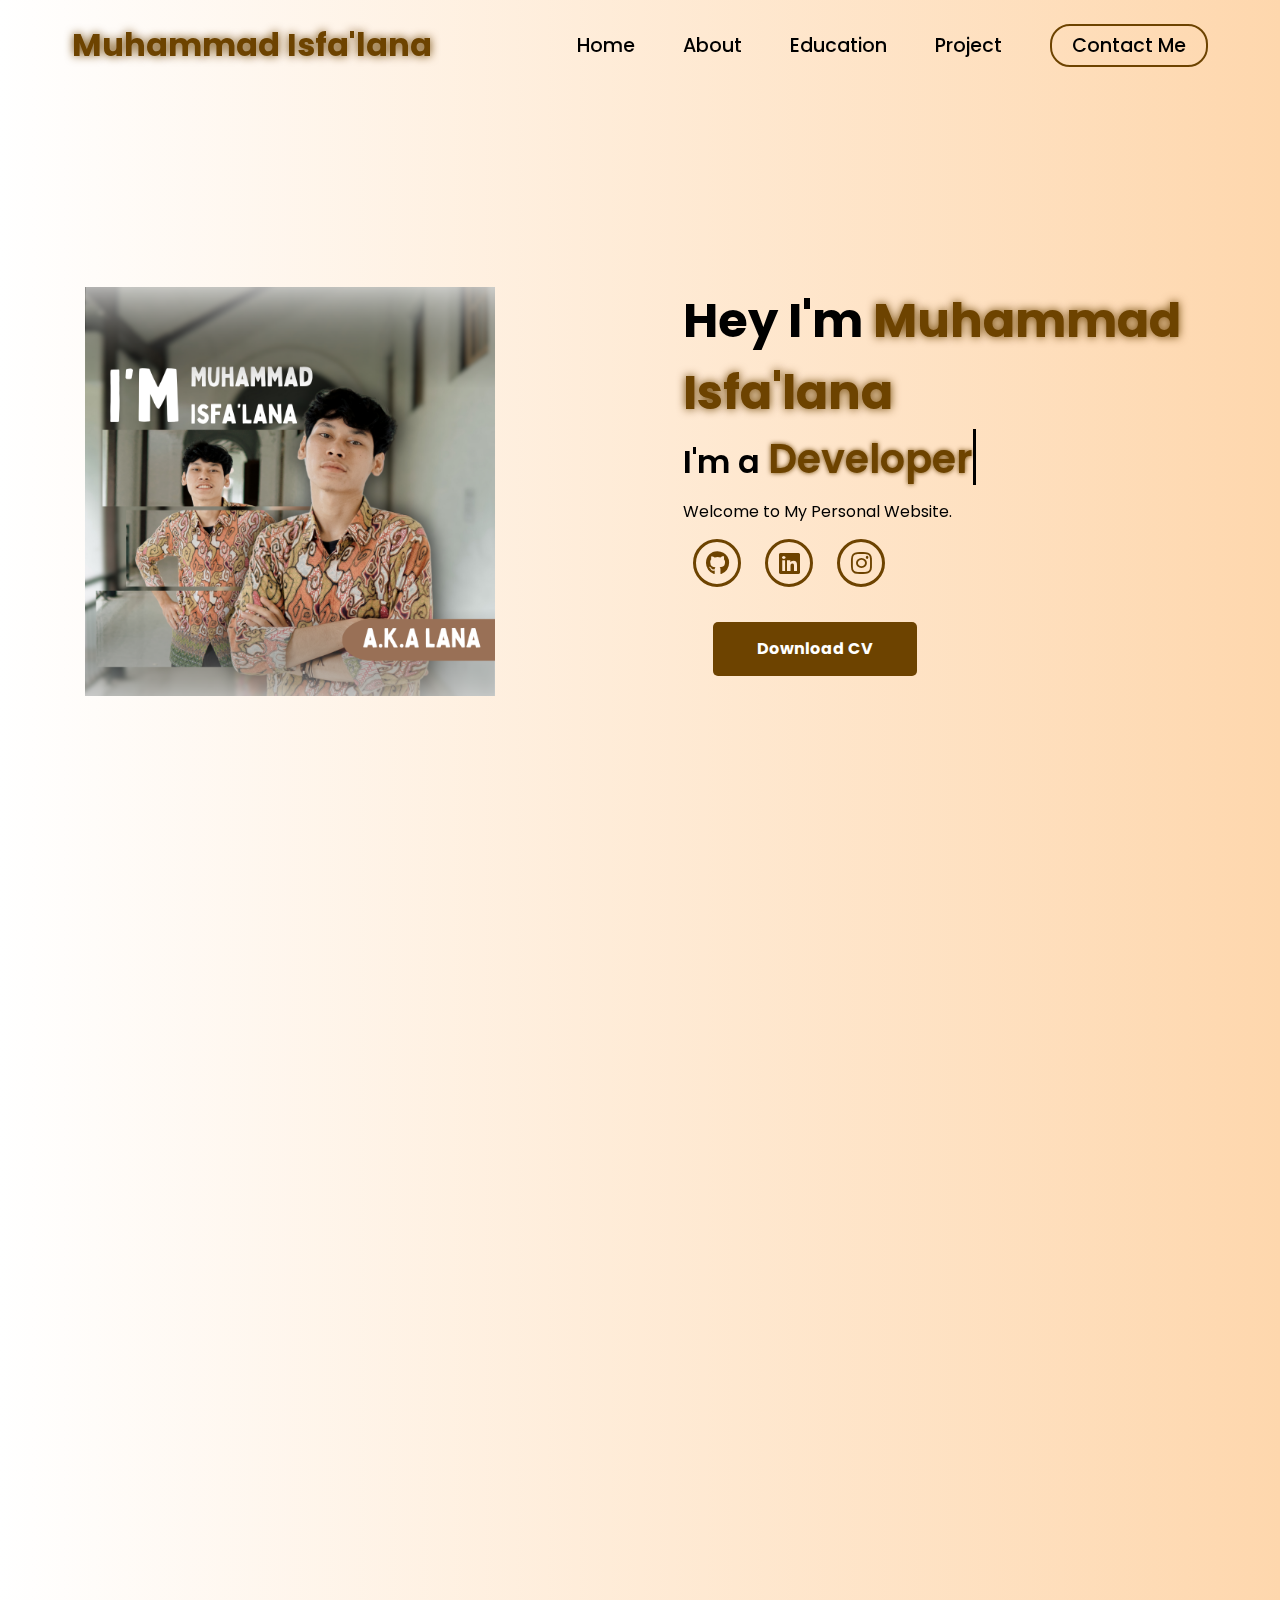
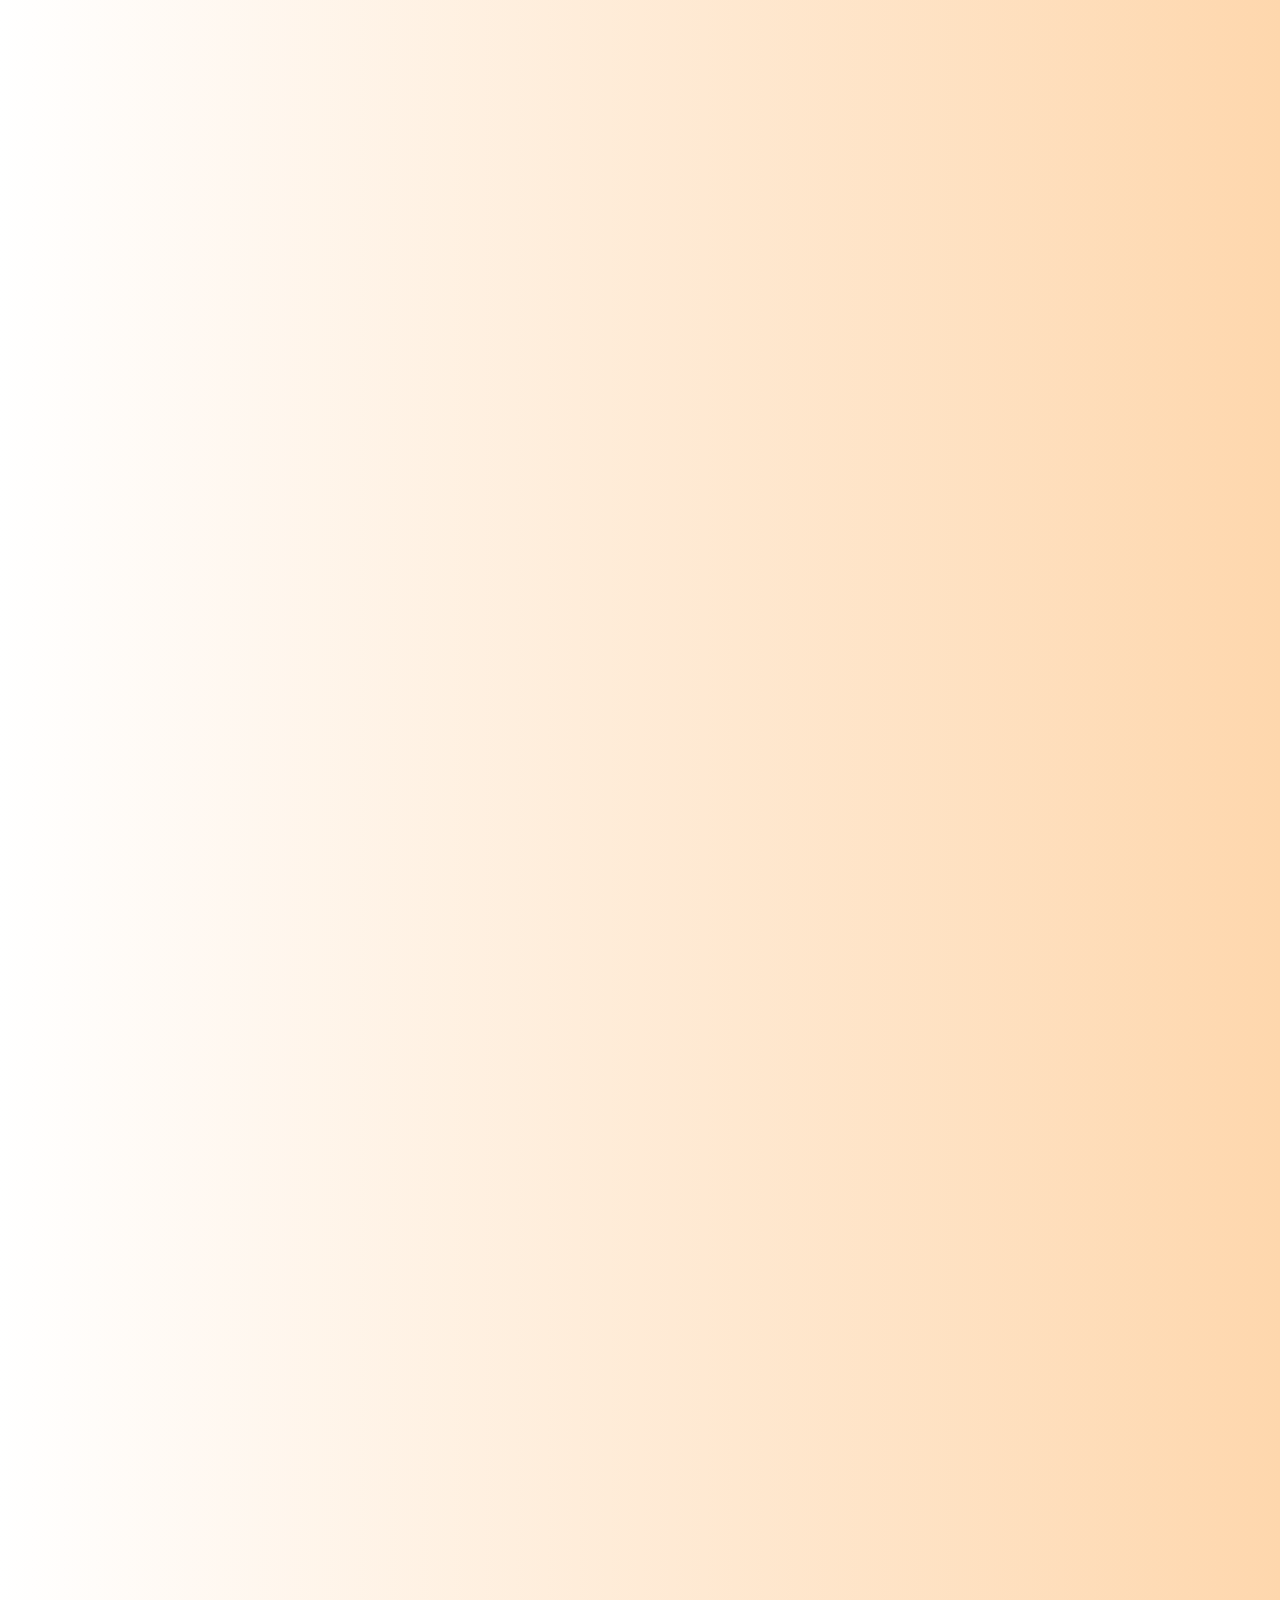
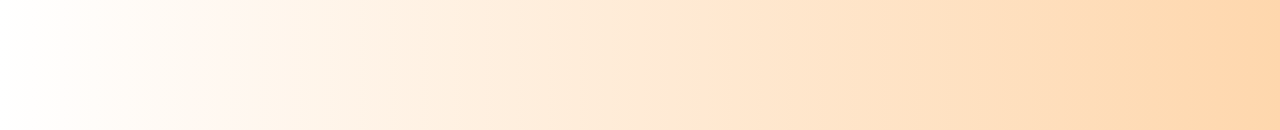
<file: index.html>
<!DOCTYPE html>
<html lang="en">
  <head>
    <meta charset="UTF-8" />
    <meta name="viewport" content="width=device-width, initial-scale=1.0" />
    <link rel="stylesheet" href="https://cdnjs.cloudflare.com/ajax/libs/font-awesome/6.7.1/css/all.min.css" />
    <title>Muhammad Isfa'lana Portfolio</title>
    <link rel="stylesheet" href="styles/home.css" />
    <link rel="stylesheet" href="https://unpkg.com/aos@next/dist/aos.css" />
  </head>
  <body>
    <!-- Navbar Section -->
    <nav>
      <div class="nav-container">
        <div class="logo" data-aos="zoom-in" data-aos-duration="1000">
          <span>Muhammad Isfa'lana</span>
        </div>
        <div class="links">
          <div class="link" data-aos="fade-up" data-aos-duration="1000" data-aos-delay="100"><a href="index.html">Home</a></div>
          <div class="link" data-aos="fade-up" data-aos-duration="1000" data-aos-delay="200"><a href="about.html">About</a></div>
          <div class="link" data-aos="fade-up" data-aos-duration="1000" data-aos-delay="300"><a href="edu.html">Education</a></div>
          <div class="link" data-aos="fade-up" data-aos-duration="1000" data-aos-delay="500"><a href="project.html">Project</a></div>
          <div class="link contact-btn" data-aos="fade-up" data-aos-duration="1000" data-aos-delay="600"><a href="https://wa.me/+62859111488834">Contact Me</a></div>
        </div>
        <i class="fa-solid fa-bars hamburg" onclick="hamburg()"></i>
      </div>
      <div class="dropdown">
        <div class="links">
          <a href="index.html">Home</a>
          <a href="about.html">About</a>
          <a href="edu.html">Education</a>
          <a href="project.html">Project</a>
          <a class="contact-me" href="https://wa.me/+62859111488834">Contact Me</a>
          <i class="fa-solid fa-xmark cancel" onclick="cancel()"></i>
        </div>
      </div>
    </nav>

    <!-- Main Section -->
    <section>
      <div class="main-container">
        <div class="image" data-aos="zoom-in-right" data-aos-duration="2500">
          <img src="Photos/My Profil.png" alt="photo profil" />
        </div>
        <div class="content">
          <h1 data-aos="fade-left" data-aos-duration="1000" data-aos-delay="800">Hey I'm <span>Muhammad Isfa'lana</span></h1>
          <div class="typewriter" data-aos="fade-right" data-aos-duration="1000" data-aos-delay="900">I'm a <span></span></div>
          <p data-aos="flip-up" data-aos-duration="1000" data-aos-delay="1000">Welcome to My Personal Website.</p>
          <div class="social-links" data-aos="flip-down" data-aos-duration="1000" data-aos-delay="1200">
            <a href="https://www.github.com/isfalana"><i class="fa-brands fa-github"></i></a>
            <a href="https://www.linkedin.com/in/muhammadisfalana/"><i class="fa-brands fa-linkedin"></i></a>
            <a href="https://www.instagram.com/iss_salavessy"><i class="fa-brands fa-instagram"></i></a>
          </div>
          <div class="btn" data-aos="zoom-out-left" data-aos-duration="1000" data-aos-delay="1300">
            <a href="https://drive.google.com/file/d/1Cu5s7cMrY10kAc2yNbvKfn8-hf__mfyL/view?usp=sharing"><button>Download CV</button></a>
          </div>
        </div>
      </div>
    </section>

    <!-- About Section -->
    <section>
      <div class="about-container">
        <div class="about-content">
          <h1 data-aos="fade-left" data-aos-duration="1000" data-aos-delay="800">About <span>Me</span></h1>
          <p data-aos="flip-up" data-aos-duration="1000" data-aos-delay="1000">
            I am an active student at the Indonesian University of Education, Information Systems and Technology Education Study Program, focusing on technology development, data analysis, and digital media management. I have experience in
            managing websites, news, and social media, as well as supporting the implementation of public lectures as an operator.
          </p>
          <div class="btn" data-aos="zoom-out-left" data-aos-duration="1000" data-aos-delay="1300">
            <a href="about.html"><button>Know More</button></a>
          </div>
        </div>
        <div class="image" data-aos="zoom-in-right" data-aos-duration="2500">
          <img src="Photos/Foto Profil LinkedIn.png" alt="about me photo" style="border-radius: 50%; width: 50%; justify-content: center" />
        </div>
      </div>
    </section>

    <!-- Education Section -->
    <section>
      <div class="edu-container">
        <div class="image" data-aos="zoom-in-right" data-aos-duration="2500">
          <img src="Photos/MyEducation.png" alt="Education profil" />
        </div>
        <div class="edu-content">
          <h1 data-aos="fade-left" data-aos-duration="1000" data-aos-delay="800">My <span>Education</span></h1>

          <p data-aos="flip-up" data-aos-duration="1000" data-aos-delay="1000">
            I am studying at the Indonesian Education University, Information Systems and Technology Education study program, UPI Campus in Purwakarta, with a Bachelor of Education Degree or S.Pd. With a cumulative GPA of 3.61/4.00.
          </p>

          <div class="btn" data-aos="zoom-out-left" data-aos-duration="1000" data-aos-delay="1300">
            <a href="edu.html"><button>Know More</button></a>
          </div>
        </div>
      </div>
    </section>

    <!-- Project Section -->
    <section>
      <div class="project-container">
        <div class="project-content">
          <h1 data-aos="fade-left" data-aos-duration="1000" data-aos-delay="800">My <span>Project</span></h1>

          <p data-aos="flip-up" data-aos-duration="1000" data-aos-delay="1000">
            There are several projects that I have created, namely the Es Tukul Sales Website, Personal Website, Birthday Greeting Website, Desktop App called MamYukss, and the SiBeni Mobile Education Game.
          </p>

          <div class="btn" data-aos="zoom-out-left" data-aos-duration="1000" data-aos-delay="1300">
            <a href="project.html"><button>See More</button></a>
          </div>
        </div>
        <div class="image" data-aos="zoom-in-right" data-aos-duration="2500">
          <img src="Photos/Project Photo.png" alt="Education profil" />
        </div>
      </div>
    </section>

    <script src="https://unpkg.com/aos@next/dist/aos.js"></script>
    <script>
      AOS.init({ offset: 0 });
    </script>
    <script src="script.js"></script>
  </body>
</html>
</file>
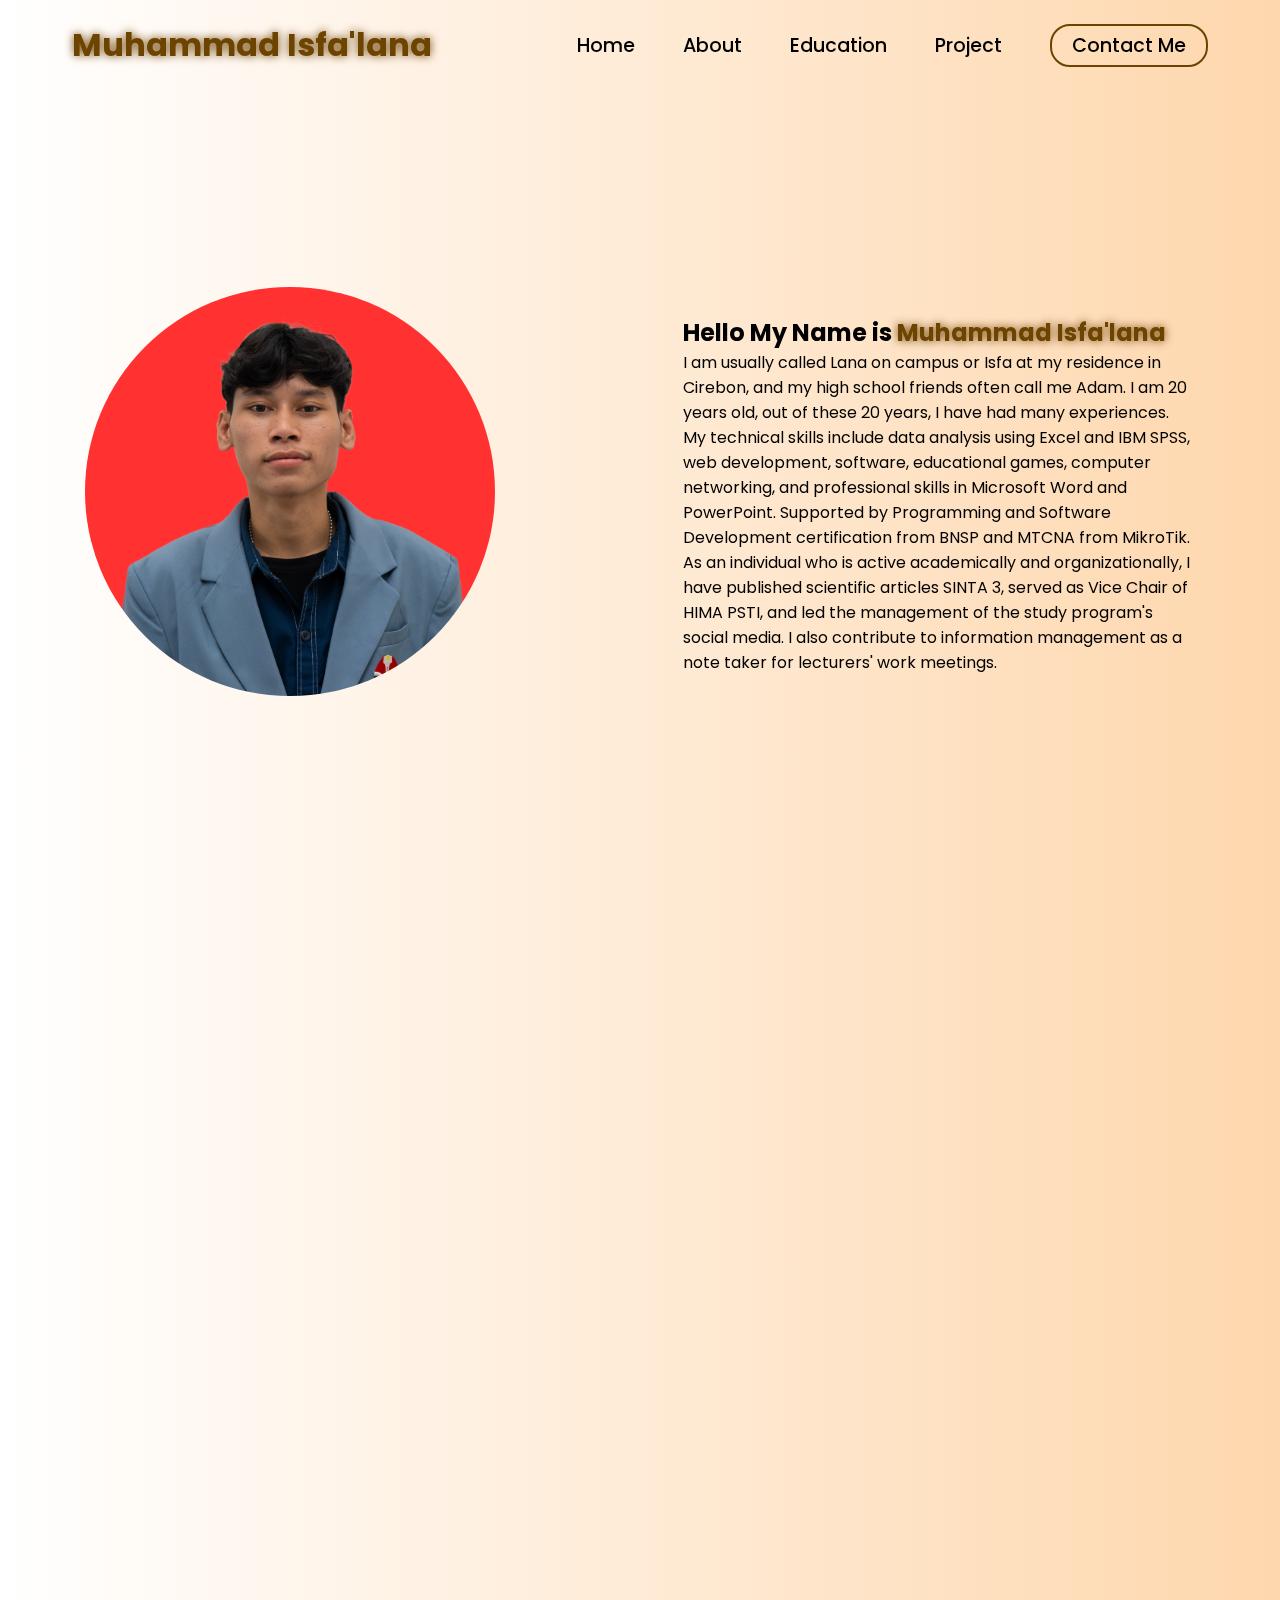
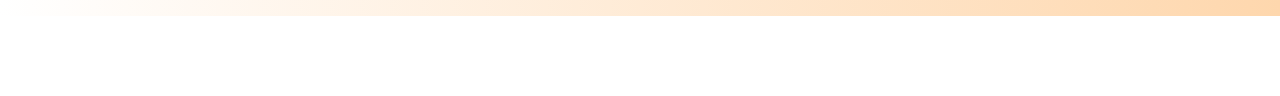
<file: about.html>
<!DOCTYPE html>
<html lang="en">
  <head>
    <meta charset="UTF-8" />
    <meta name="viewport" content="width=device-width, initial-scale=1.0" />
    <link rel="stylesheet" href="https://cdnjs.cloudflare.com/ajax/libs/font-awesome/6.7.1/css/all.min.css" />
    <title>Muhammad Isfa'lana Portfolio</title>
    <link rel="stylesheet" href="styles/about.css" />
    <link rel="stylesheet" href="https://unpkg.com/aos@next/dist/aos.css" />
  </head>
  <body>
    <!-- Navbar Section -->
    <nav>
      <div class="nav-container">
        <div class="logo" data-aos="zoom-in" data-aos-duration="1000">
          <span>Muhammad Isfa'lana</span>
        </div>
        <div class="links">
          <div class="link" data-aos="fade-up" data-aos-duration="1000" data-aos-delay="100"><a href="index.html">Home</a></div>
          <div class="link" data-aos="fade-up" data-aos-duration="1000" data-aos-delay="200"><a href="about.html">About</a></div>
          <div class="link" data-aos="fade-up" data-aos-duration="1000" data-aos-delay="300"><a href="edu.html">Education</a></div>
          <div class="link" data-aos="fade-up" data-aos-duration="1000" data-aos-delay="500"><a href="project.html">Project</a></div>
          <div class="link contact-btn" data-aos="fade-up" data-aos-duration="1000" data-aos-delay="600"><a href="https://wa.me/+62859111488834">Contact Me</a></div>
        </div>
        <i class="fa-solid fa-bars hamburg" onclick="hamburg()"></i>
      </div>
      <div class="dropdown">
        <div class="links">
          <a href="index.html">Home</a>
          <a href="about.html">About</a>
          <a href="edu.html">Education</a>
          <a href="project.html">Project</a>
          <a class="contact-me" href="https://wa.me/+62859111488834">Contact Me</a>
          <i class="fa-solid fa-xmark cancel" onclick="cancel()"></i>
        </div>
      </div>
    </nav>

    <!-- Main Section -->
    <section>
      <div class="main-container">
        <div class="image" data-aos="zoom-in-right" data-aos-duration="2500">
          <img style="border-radius: 50%" src="Photos/Foto Profil LinkedIn.png" alt="photo profil" />
        </div>
        <div class="content">
          <h1 data-aos="fade-left" data-aos-duration="1000" data-aos-delay="800">Hello My Name is <span>Muhammad Isfa'lana</span></h1>
          <p data-aos="fade-down" data-aos-duration="1000" data-aos-delay="1000">
            I am usually called Lana on campus or Isfa at my residence in Cirebon, and my high school friends often call me Adam. I am 20 years old, out of these 20 years, I have had many experiences.
          </p>
          <p data-aos="fade-left" data-aos-duration="1000" data-aos-delay="1200">
            My technical skills include data analysis using Excel and IBM SPSS, web development, software, educational games, computer networking, and professional skills in Microsoft Word and PowerPoint. Supported by Programming and
            Software Development certification from BNSP and MTCNA from MikroTik.
          </p>
          <p data-aos="fade-right" data-aos-delay="1400" data-aos-duration="1000">
            As an individual who is active academically and organizationally, I have published scientific articles SINTA 3, served as Vice Chair of HIMA PSTI, and led the management of the study program's social media. I also contribute to
            information management as a note taker for lecturers' work meetings.
          </p>
        </div>
      </div>
    </section>

    <!-- Skill Container -->
    <section style="height: 100%">
      <div class="skill-container">
        <div class="content">
          <h1 style="font-size: 50px" data-aos="fade-left" data-aos-duration="1000" data-aos-delay="800">My <span>Skill</span></h1>
        </div>
        <div class="skill-content">
          <!-- html card  -->
          <div class="card" data-aos="fade-right" data-aos-duration="2500">
            <div class="tools">
              <div class="circle">
                <span class="red box"></span>
              </div>
              <div class="circle">
                <span class="yellow box"></span>
              </div>
              <div class="circle">
                <span class="green box"></span>
              </div>
            </div>
            <div class="card__content">
              <img class="img-card" src="Photos/html.png" alt="" />
              <h3>html</h3>
              <p></p>
            </div>
          </div>

          <!-- css card  -->
          <div class="card" data-aos="fade-right" data-aos-duration="2500">
            <div class="tools">
              <div class="circle">
                <span class="red box"></span>
              </div>
              <div class="circle">
                <span class="yellow box"></span>
              </div>
              <div class="circle">
                <span class="green box"></span>
              </div>
            </div>
            <div class="card__content">
              <img class="img-card" src="Photos/css.png" alt="" />
              <h3>css</h3>
              <p></p>
            </div>
          </div>

          <!-- js card  -->
          <div class="card" data-aos="fade-down" data-aos-duration="2500">
            <div class="tools">
              <div class="circle">
                <span class="red box"></span>
              </div>
              <div class="circle">
                <span class="yellow box"></span>
              </div>
              <div class="circle">
                <span class="green box"></span>
              </div>
            </div>
            <div class="card__content">
              <img class="img-card" src="Photos/javascript.png" alt="" />
              <h3>Java Script</h3>
              <p></p>
            </div>
          </div>

          <!-- java card -->
          <div class="card" data-aos="fade-left" data-aos-duration="2500">
            <div class="tools">
              <div class="circle">
                <span class="red box"></span>
              </div>
              <div class="circle">
                <span class="yellow box"></span>
              </div>
              <div class="circle">
                <span class="green box"></span>
              </div>
            </div>
            <div class="card__content">
              <img class="img-card" src="Photos/java.png" alt="" />
              <h3>Java</h3>
              <p></p>
            </div>
          </div>

          <!-- php card -->
          <div class="card" data-aos="fade-left" data-aos-duration="2500">
            <div class="tools">
              <div class="circle">
                <span class="red box"></span>
              </div>
              <div class="circle">
                <span class="yellow box"></span>
              </div>
              <div class="circle">
                <span class="green box"></span>
              </div>
            </div>
            <div class="card__content">
              <img class="img-card" src="Photos/php.png" alt="" />
              <h3>php</h3>
              <p></p>
            </div>
          </div>

          <!-- My Sql card -->
          <div class="card" data-aos="fade-up" data-aos-duration="2500">
            <div class="tools">
              <div class="circle">
                <span class="red box"></span>
              </div>
              <div class="circle">
                <span class="yellow box"></span>
              </div>
              <div class="circle">
                <span class="green box"></span>
              </div>
            </div>
            <div class="card__content">
              <img class="img-card" src="Photos/MySql.png" alt="" />
              <h3>My Sql</h3>
              <p></p>
            </div>
          </div>

          <!-- c card -->
          <div class="card" data-aos="fade-up" data-aos-duration="2500">
            <div class="tools">
              <div class="circle">
                <span class="red box"></span>
              </div>
              <div class="circle">
                <span class="yellow box"></span>
              </div>
              <div class="circle">
                <span class="green box"></span>
              </div>
            </div>
            <div class="card__content">
              <img class="img-card" src="Photos/c.png" alt="" />
              <h3>c</h3>
              <p></p>
            </div>
          </div>

          <!-- c# card -->
          <div class="card" data-aos="fade-up" data-aos-duration="2500">
            <div class="tools">
              <div class="circle">
                <span class="red box"></span>
              </div>
              <div class="circle">
                <span class="yellow box"></span>
              </div>
              <div class="circle">
                <span class="green box"></span>
              </div>
            </div>
            <div class="card__content">
              <img class="img-card" src="Photos/csharp.png" alt="" />
              <h3>c#</h3>
              <p></p>
            </div>
          </div>
        </div>
      </div>
    </section>

    <script src="https://unpkg.com/aos@next/dist/aos.js"></script>
    <script>
      AOS.init({ offset: 0 });
    </script>
    <script src="script.js"></script>
  </body>
</html>
</file>
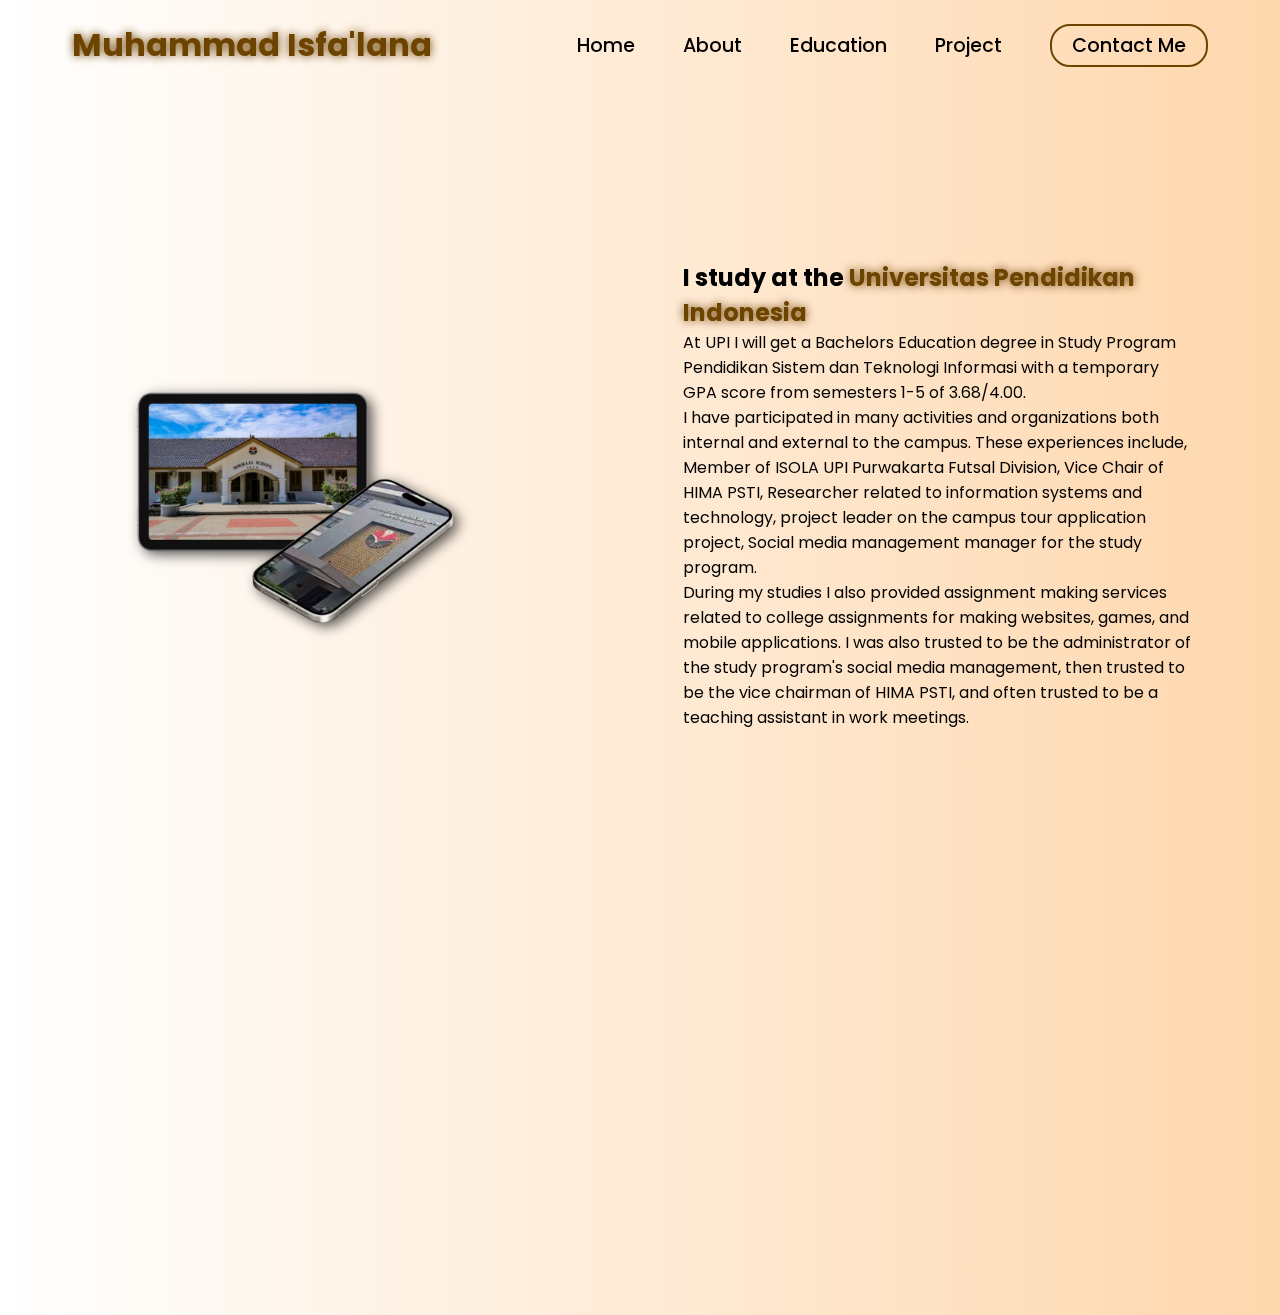
<file: edu.html>
<!DOCTYPE html>
<html lang="en">
  <head>
    <meta charset="UTF-8" />
    <meta name="viewport" content="width=device-width, initial-scale=1.0" />
    <link rel="stylesheet" href="https://cdnjs.cloudflare.com/ajax/libs/font-awesome/6.7.1/css/all.min.css" />
    <title>Muhammad Isfa'lana Portfolio</title>
    <link rel="stylesheet" href="styles/education.css" />
    <link rel="stylesheet" href="https://unpkg.com/aos@next/dist/aos.css" />
  </head>
  <body>
    <!-- Navbar Section -->
    <nav>
      <div class="nav-container">
        <div class="logo" data-aos="zoom-in" data-aos-duration="1000">
          <span>Muhammad Isfa'lana</span>
        </div>
        <div class="links">
          <div class="link" data-aos="fade-up" data-aos-duration="1000" data-aos-delay="100"><a href="index.html">Home</a></div>
          <div class="link" data-aos="fade-up" data-aos-duration="1000" data-aos-delay="200"><a href="about.html">About</a></div>
          <div class="link" data-aos="fade-up" data-aos-duration="1000" data-aos-delay="300"><a href="edu.html">Education</a></div>
          <div class="link" data-aos="fade-up" data-aos-duration="1000" data-aos-delay="500"><a href="project.html">Project</a></div>
          <div class="link contact-btn" data-aos="fade-up" data-aos-duration="1000" data-aos-delay="600"><a href="https://wa.me/+62859111488834">Contact Me</a></div>
        </div>
        <i class="fa-solid fa-bars hamburg" onclick="hamburg()"></i>
      </div>
      <div class="dropdown">
        <div class="links">
          <a href="index.html">Home</a>
          <a href="about.html">About</a>
          <a href="edu.html">Education</a>
          <a href="project.html">Project</a>
          <a class="contact-me" href="https://wa.me/+62859111488834">Contact Me</a>
          <i class="fa-solid fa-xmark cancel" onclick="cancel()"></i>
        </div>
      </div>
    </nav>

    <!-- Main Section -->
    <section>
      <div class="main-container">
        <div class="image" data-aos="zoom-in-right" data-aos-duration="2500">
          <img src="Photos/MyEducation.png" alt="photo profil" />
        </div>
        <div class="content">
          <h1 data-aos="fade-left" data-aos-duration="1000" data-aos-delay="800">I study at the <span>Universitas Pendidikan Indonesia</span></h1>
          <p data-aos="fade-down" data-aos-duration="1000" data-aos-delay="1000">
            At UPI I will get a Bachelors Education degree in Study Program Pendidikan Sistem dan Teknologi Informasi with a temporary GPA score from semesters 1-5 of 3.68/4.00.
          </p>
          <p data-aos="fade-left" data-aos-duration="1000" data-aos-delay="1200">
            I have participated in many activities and organizations both internal and external to the campus. These experiences include, Member of ISOLA UPI Purwakarta Futsal Division, Vice Chair of HIMA PSTI, Researcher related to
            information systems and technology, project leader on the campus tour application project, Social media management manager for the study program.
          </p>
          <p data-aos="fade-right" data-aos-delay="1400" data-aos-duration="1000">
            During my studies I also provided assignment making services related to college assignments for making websites, games, and mobile applications. I was also trusted to be the administrator of the study program's social media
            management, then trusted to be the vice chairman of HIMA PSTI, and often trusted to be a teaching assistant in work meetings.
          </p>
        </div>
      </div>
    </section>

    <!-- Experience Container -->
    <section style="height: 100%">
      <div class="skill-container">
        <div class="content">
          <h1 style="font-size: 50px" data-aos="fade-left" data-aos-duration="1000" data-aos-delay="800">My <span>Experience</span></h1>
        </div>
        <div class="skill-content">
          <!-- wakil ketua hima card  -->
          <div class="card" data-aos="fade-right" data-aos-duration="2500">
            <div class="tools">
              <div class="circle">
                <span class="red box"></span>
              </div>
              <div class="circle">
                <span class="yellow box"></span>
              </div>
              <div class="circle">
                <span class="green box"></span>
              </div>
            </div>
            <div class="card__content">
              <img class="img-card" src="Photos/sertifikat WAKIL KETUA HIMA.jpg" alt="" />
              <h3>Co Leader HIMA PSTI Harsa Gelora Cabinet</h3>
              <p></p>
            </div>
          </div>

          <!-- kunjungan industri card  -->
          <div class="card" data-aos="fade-right" data-aos-duration="2500">
            <div class="tools">
              <div class="circle">
                <span class="red box"></span>
              </div>
              <div class="circle">
                <span class="yellow box"></span>
              </div>
              <div class="circle">
                <span class="green box"></span>
              </div>
            </div>
            <div class="card__content">
              <img class="img-card" src="Photos/sertifikat kunjungan industri Telkom.jpg" alt="" />
              <h3>Kunjungan Industri Telkom Ritel Karawang</h3>
              <p></p>
            </div>
          </div>

          <!-- workshop microsoft educator card  -->
          <div class="card" data-aos="fade-down" data-aos-duration="2500">
            <div class="tools">
              <div class="circle">
                <span class="red box"></span>
              </div>
              <div class="circle">
                <span class="yellow box"></span>
              </div>
              <div class="circle">
                <span class="green box"></span>
              </div>
            </div>
            <div class="card__content">
              <img class="img-card" src="Photos/Muhammad Isfa'lana E-Certificate Microsoft Educator - 32 jp.png" alt="" />
              <h3>Workshop/course Microsoft educator</h3>
              <p></p>
            </div>
          </div>

          <!-- SK Tim Pengurus card -->
          <div class="card" data-aos="fade-left" data-aos-duration="2500">
            <div class="tools">
              <div class="circle">
                <span class="red box"></span>
              </div>
              <div class="circle">
                <span class="yellow box"></span>
              </div>
              <div class="circle">
                <span class="green box"></span>
              </div>
            </div>
            <div class="card__content">
              <img class="img-card" src="Photos/Surat_Keputusan_Tim Media & PR.png" alt="" />
              <h3>Management News and Social Media PSTI</h3>
              <p></p>
            </div>
          </div>
        </div>
      </div>
    </section>

    <script src="https://unpkg.com/aos@next/dist/aos.js"></script>
    <script>
      AOS.init({ offset: 0 });
    </script>
    <script src="script.js"></script>
  </body>
</html>
</file>
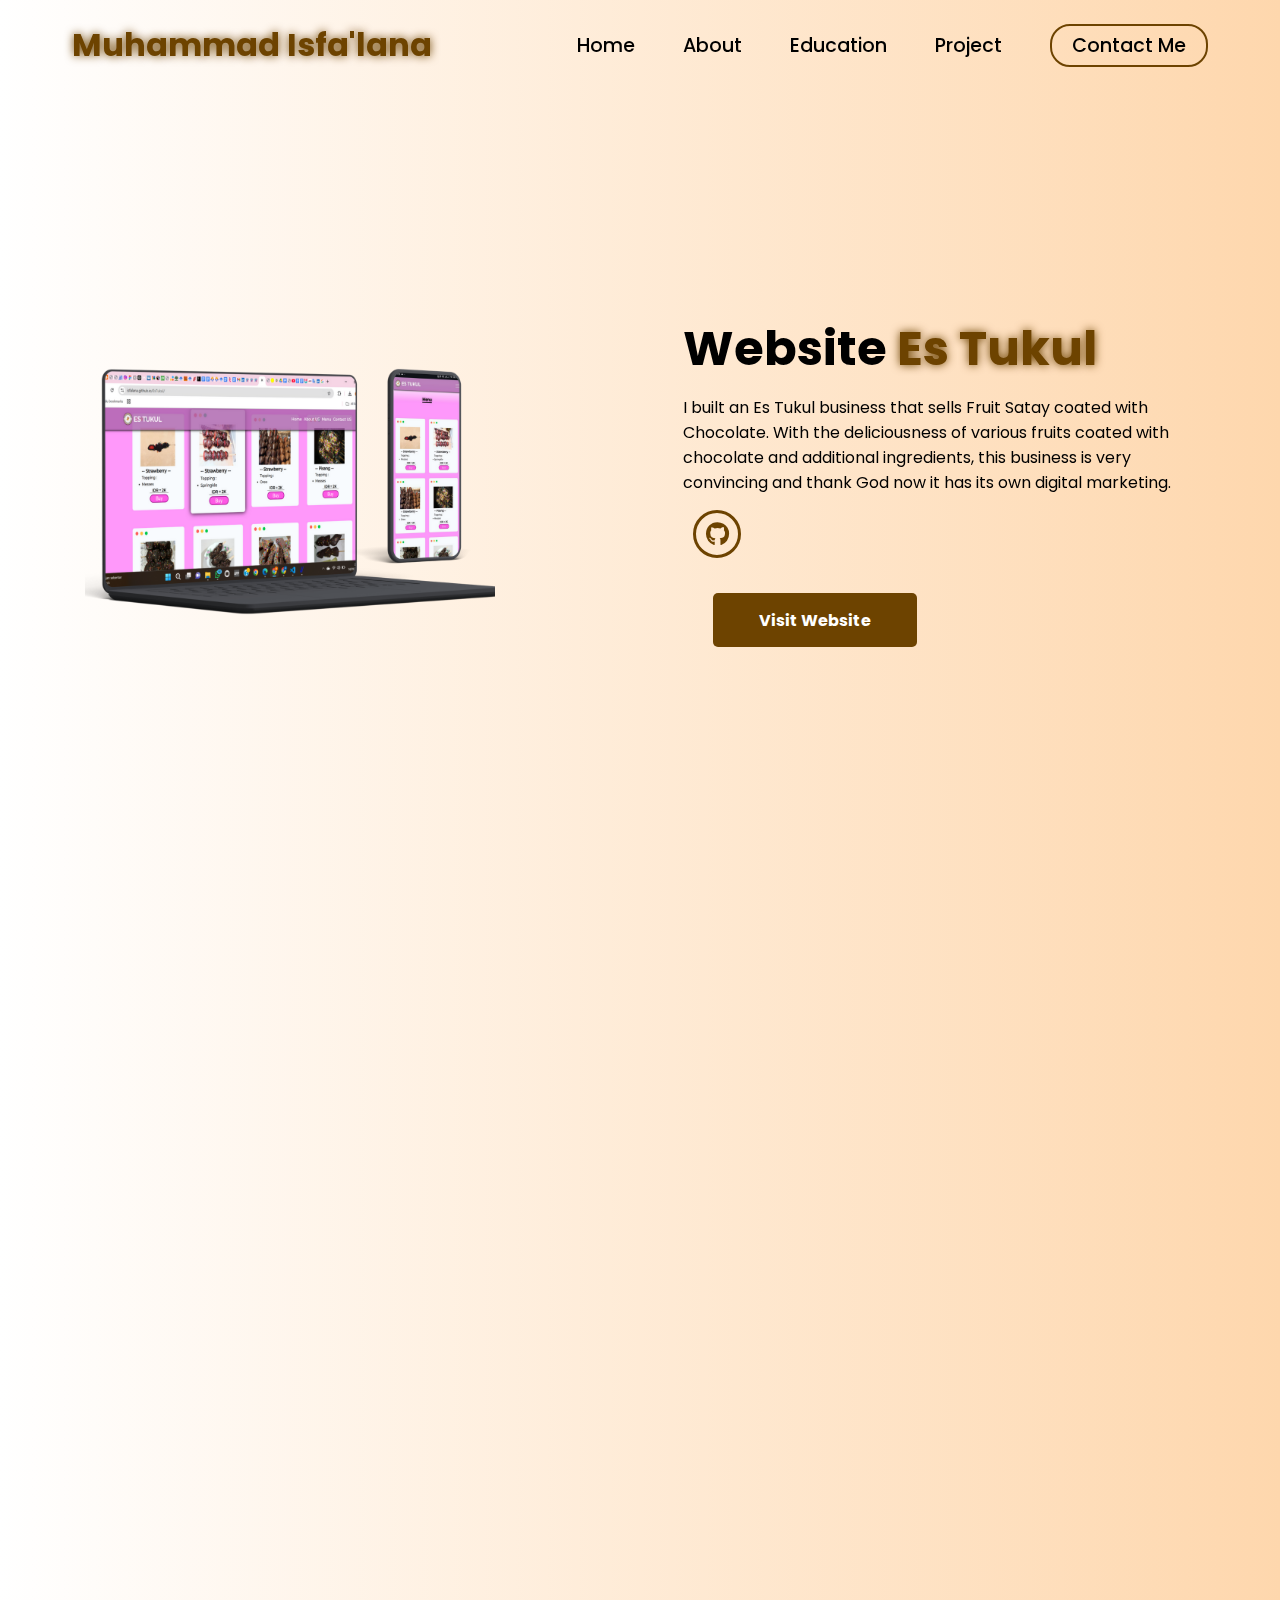
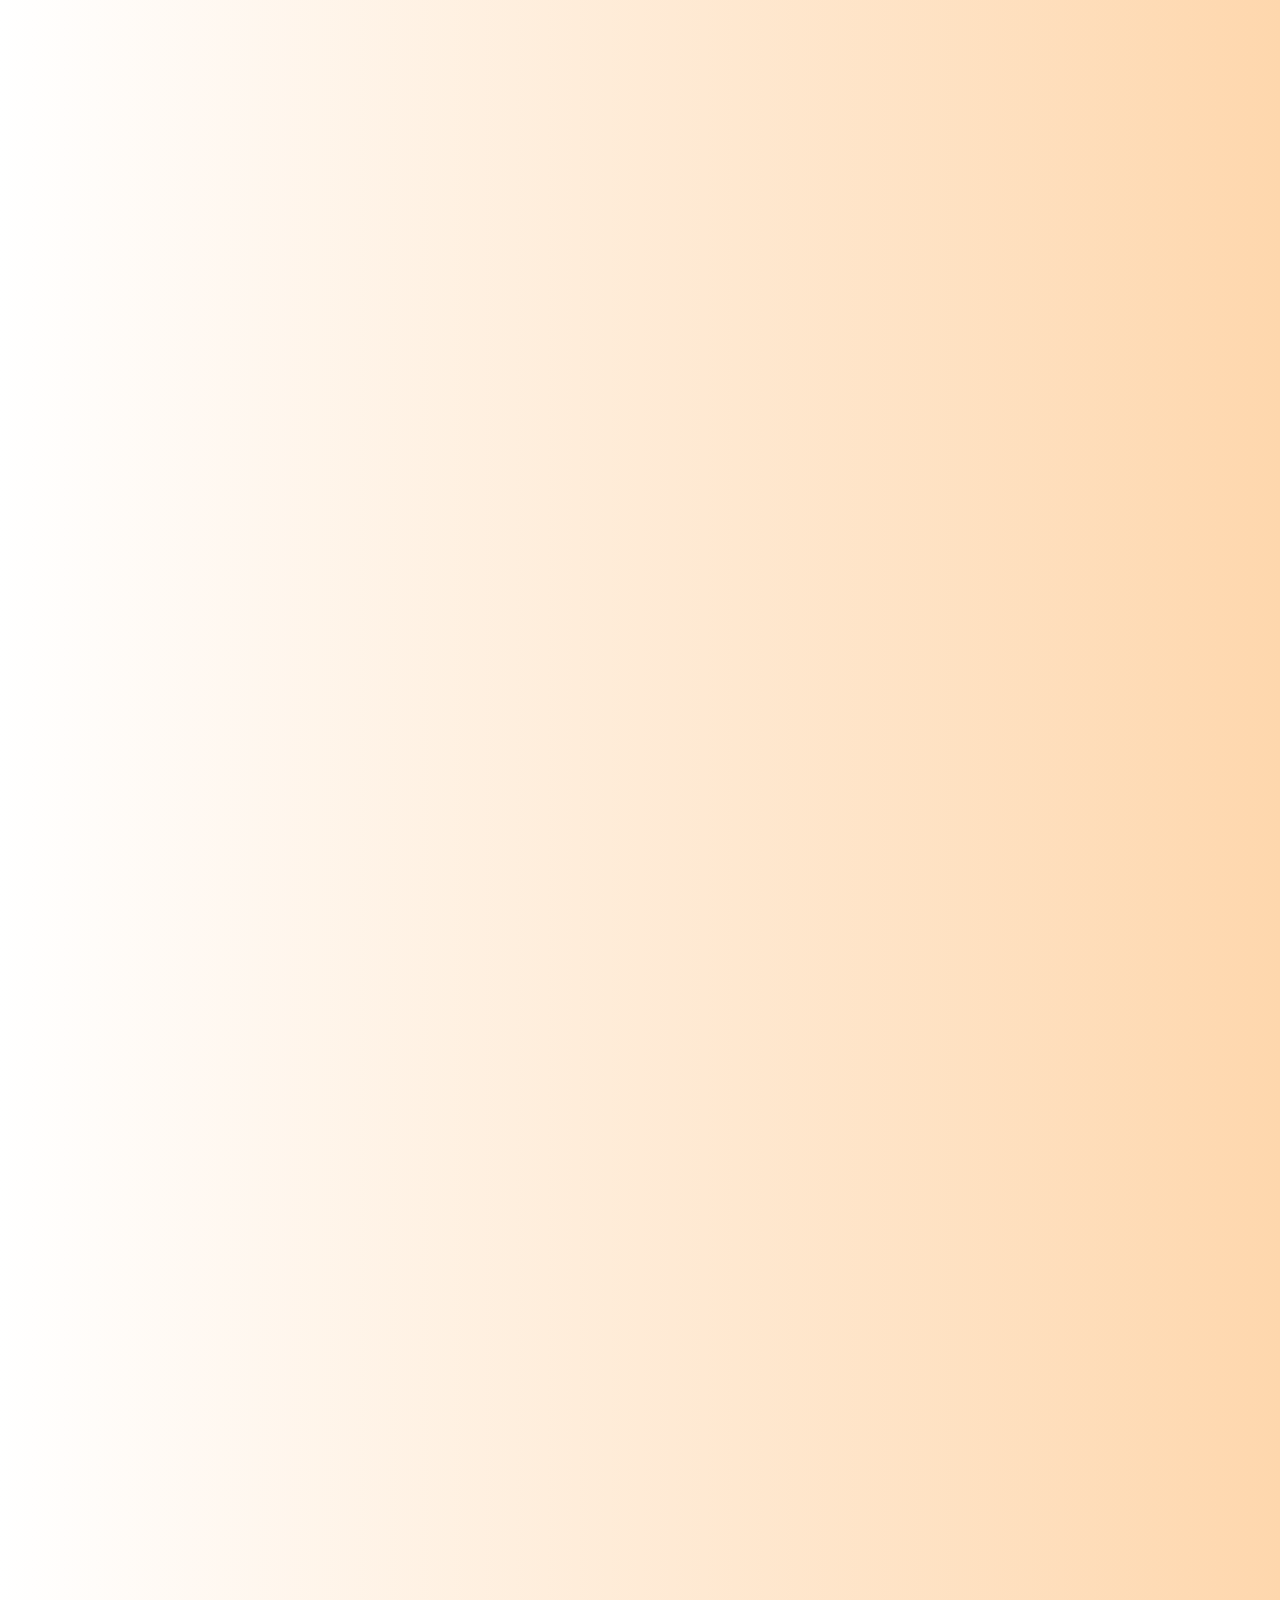
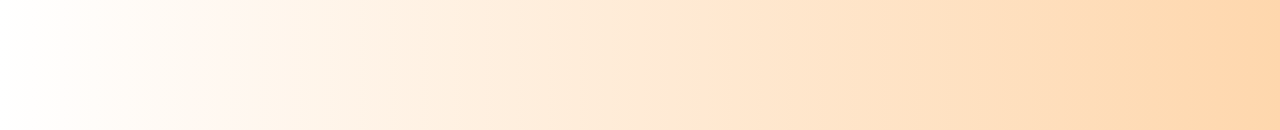
<file: project.html>
<!DOCTYPE html>
<html lang="en">
  <head>
    <meta charset="UTF-8" />
    <meta name="viewport" content="width=device-width, initial-scale=1.0" />
    <link rel="stylesheet" href="https://cdnjs.cloudflare.com/ajax/libs/font-awesome/6.7.1/css/all.min.css" />
    <title>Muhammad Isfa'lana Portfolio</title>
    <link rel="stylesheet" href="styles/project.css" />
    <link rel="stylesheet" href="https://unpkg.com/aos@next/dist/aos.css" />
  </head>
  <body>
    <!-- Navbar Section -->
    <nav>
      <div class="nav-container">
        <div class="logo" data-aos="zoom-in" data-aos-duration="1000">
          <span>Muhammad Isfa'lana</span>
        </div>
        <div class="links">
          <div class="link" data-aos="fade-up" data-aos-duration="1000" data-aos-delay="100"><a href="index.html">Home</a></div>
          <div class="link" data-aos="fade-up" data-aos-duration="1000" data-aos-delay="200"><a href="about.html">About</a></div>
          <div class="link" data-aos="fade-up" data-aos-duration="1000" data-aos-delay="300"><a href="edu.html">Education</a></div>
          <div class="link" data-aos="fade-up" data-aos-duration="1000" data-aos-delay="500"><a href="project.html">Project</a></div>
          <div class="link contact-btn" data-aos="fade-up" data-aos-duration="1000" data-aos-delay="600"><a href="https://wa.me/+62859111488834">Contact Me</a></div>
        </div>
        <i class="fa-solid fa-bars hamburg" onclick="hamburg()"></i>
      </div>
      <div class="dropdown">
        <div class="links">
          <a href="index.html">Home</a>
          <a href="about.html">About</a>
          <a href="edu.html">Education</a>
          <a href="project.html">Project</a>
          <a class="contact-me" href="https://wa.me/+62859111488834">Contact Me</a>
          <i class="fa-solid fa-xmark cancel" onclick="cancel()"></i>
        </div>
      </div>
    </nav>

    <!-- EsTukul Section -->
    <section>
      <div class="main-container">
        <div class="image" data-aos="zoom-in-right" data-aos-duration="2500">
          <img src="Photos/EsTukul.png" alt="Es Tukul MockUp" />
        </div>
        <div class="content">
          <h1 data-aos="fade-left" data-aos-duration="1000" data-aos-delay="800">Website <span>Es Tukul</span></h1>

          <p data-aos="flip-up" data-aos-duration="1000" data-aos-delay="1000">
            I built an Es Tukul business that sells Fruit Satay coated with Chocolate. With the deliciousness of various fruits coated with chocolate and additional ingredients, this business is very convincing and thank God now it has its
            own digital marketing.
          </p>
          <div class="social-links" data-aos="flip-down" data-aos-duration="1000" data-aos-delay="1200">
            <a href="https://www.github.com/isfalana/EsTukul"><i class="fa-brands fa-github"></i></a>
          </div>
          <div class="btn" data-aos="zoom-out-left" data-aos-duration="1000" data-aos-delay="1300">
            <a href="https://isfalana.github.io/EsTukul/"><button>Visit Website</button></a>
          </div>
        </div>
      </div>
    </section>

    <!-- Birtday Greeting Section -->
    <section>
      <div class="main-container">
        <div class="image" data-aos="zoom-in-right" data-aos-duration="2500">
          <img src="Photos/BirthdayGreeting.png" alt="BirthdayGreeting MockUp" />
        </div>
        <div class="content">
          <h1 data-aos="fade-left" data-aos-duration="1000" data-aos-delay="800">Website <span>Birthday Greeting</span></h1>

          <p data-aos="flip-up" data-aos-duration="1000" data-aos-delay="1000">
            website ini dibuat untuk memberikan ucapan ulang tahun yang lebih modern yang dapat diklik dan dibuka di handphone maupun dekstop. website ini dibuat dengan menggunakan html, css dan js.
          </p>
          <div class="social-links" data-aos="flip-down" data-aos-duration="1000" data-aos-delay="1200">
            <a href="https://www.github.com/isfalana/birthdayWeb"><i class="fa-brands fa-github"></i></a>
          </div>
          <div class="btn" data-aos="zoom-out-left" data-aos-duration="1000" data-aos-delay="1300">
            <a href="https://isfalana.github.io/birthdayWeb/"><button>Visit Website</button></a>
          </div>
        </div>
      </div>
    </section>

    <!-- MamYukss Section -->
    <section>
      <div class="main-container">
        <div class="image" data-aos="zoom-in-right" data-aos-duration="2500">
          <img src="Photos/Mamyuks.png" alt="MamYukss MockUp" />
        </div>
        <div class="content">
          <h1 data-aos="fade-left" data-aos-duration="1000" data-aos-delay="800">Aplikasi <span>MamYukss</span></h1>

          <p data-aos="flip-up" data-aos-duration="1000" data-aos-delay="1000">
            mamyukss is an application that accommodates donations and also distributes donations to users. This application is designed to address the level of hunger in Indonesia which is at level 18 and the third highest in Asia.
          </p>
          <div class="social-links" data-aos="flip-down" data-aos-duration="1000" data-aos-delay="1200">
            <a href="https://github.com/isfalana/JavaApplication-MamYukss"><i class="fa-brands fa-github"></i></a>
          </div>
        </div>
      </div>
    </section>

    <!-- SiBeni section -->
    <section>
      <div class="main-container">
        <div class="image" data-aos="zoom-in-right" data-aos-duration="2500">
          <img src="Photos/SiBeni.png" alt="SiBeni MockUp" />
        </div>
        <div class="content">
          <h1 data-aos="fade-left" data-aos-duration="1000" data-aos-delay="800">Mobile Game <span>SIBENI</span></h1>

          <p data-aos="flip-up" data-aos-duration="1000" data-aos-delay="1000">
            SIBENI is an educational game that helps students learn Indonesian art and culture. SIBENI presents a regional clothing dress up game that aims to introduce the clothing to students, as well as features for learning musical
            instruments, regional songs and regional dances that are facilitated with sounds from each musical instrument and regional song and dance videos to provide knowledge of Indonesian culture for students.
          </p>
          <div class="btn" data-aos="zoom-out-left" data-aos-duration="1000" data-aos-delay="1300">
            <a href="https://drive.google.com/drive/folders/1jUFV23mZ-u0s6iq_gw1yyhuYDL2OccMV?usp=drive_link"><button>Download Game</button></a>
          </div>
        </div>
      </div>
    </section>

    <script src="https://unpkg.com/aos@next/dist/aos.js"></script>
    <script>
      AOS.init({ offset: 0 });
    </script>
    <script src="script.js"></script>
  </body>
</html>
</file>
<file: styles/home.css>
@import url("https://fonts.googleapis.com/css2?family=Poppins:wght@100;200;300;400;500;600&display=swap");
* {
  padding: 0;
  margin: 0;
  font-family: "Poppins", sans-serif;
  box-sizing: border-box;
}
html {
  overflow-x: hidden;
}
body {
  width: 100%;
  height: 100%;
  overflow: hidden;
  background: linear-gradient(to right, rgb(255, 255, 255), rgb(254, 215, 173));
}

/* navbar style */
nav {
  width: 100%;
  height: 10vh;
  position: sticky;
}
.nav-container {
  width: 100%;
  height: 100%;
  display: flex;
  justify-content: space-around;
  align-items: center;
}
.logo {
  color: black;
  font-size: 2rem;
  font-weight: bolder;
}
.logo span {
  color: rgb(109, 67, 0);
  text-shadow: 0 0 10px rgb(109, 67, 0);
}
.hamburg,
.cancel {
  cursor: pointer;
  position: absolute;
  right: 15px;
  top: 10px;
  color: black;
  font-size: 2rem;
  display: none;
}
.nav-container .links {
  display: flex;
  gap: 3rem;
  align-items: center;
}
.nav-container .links a {
  position: relative;
  font-size: 1.2rem;
  color: black;
  text-decoration: none;
  font-weight: 500;
  transform: 0.3s linear;
}
.nav-container .links a::before {
  position: absolute;
  content: "";
  bottom: -3px;
  left: 0;
  width: 0%;
  height: 3px;
  background-color: rgb(109, 67, 0);
  transition: 0.2s linear;
}
.nav-container .links a:hover::before {
  width: 100%;
}
.nav-container .contact-btn {
  background-color: transparent;
  padding: 5px 20px;
  border-radius: 20px;
  border: 2px solid rgb(109, 67, 0);
  transition: 0.2s linear;
}
.nav-container .contact-btn a {
  color: black;
  transition: 0.3s linear;
}
.nav-container .contact-btn:hover,
.nav-container .contact-btn:hover a {
  background-color: rgb(109, 67, 0);
  color: white;
}
.nav-container .links a:hover {
  color: rgb(109, 67, 0);
}

.dropdown {
  z-index: 100;
  position: absolute;
  top: 0;
  transform: translateY(-500px);
  width: 100%;
  height: auto;
  backdrop-filter: brightness(40%) blur(3px);
  box-shadow: 0 0 20px black;
  transition: 0.2s linear;
}
.dropdown .links a {
  color: white;
  display: flex;
  text-decoration: none;
  justify-content: center;
  padding: 15px 0;
  align-items: center;
  transition: 0.2s linear;
}
.dropdown .links a:hover {
  background-color: rgb(109, 67, 0);
}

/* section style */
section {
  width: 100%;
  height: 90vh;
  margin-bottom: 0px;
  margin-top: 0px;
}

/* main style */
.main-container,
.about-container,
.edu-container,
.project-container {
  width: 100%;
  height: 100%;
  display: flex;
  justify-content: space-evenly;
  align-items: center;
}
.main-container .image,
.about-container .image,
.edu-container .image,
.project-container .image {
  z-index: -1;
  width: 40%;
}
.main-container .image img,
.about-container .image img,
.edu-container .image img,
.project-container .image img {
  width: 80%;
}

.main-container .content,
.about-container .about-content,
.edu-container .edu-content,
.project-container .project-content {
  color: black;
  width: 40%;
  min-height: 100px;
}
.content h1,
.about-content h1,
.edu-content h1,
.project-content h1 {
  font-size: clamp(1rem, 2rem + 5vw, 3rem);
}
.content h1 span,
.about-content h1 span,
.edu-content h1 span,
.project-content h1 span {
  color: rgb(109, 67, 0);
  text-shadow: 0 0 10px rgb(109, 67, 0);
}
.content .typewriter {
  font-weight: 600;
  font-size: clamp(1rem, 1rem + 5vw, 2rem);
}
.content .typewriter span {
  color: rgb(109, 67, 0);
  font-size: 2.5rem;
  text-shadow: 0 0 5px rgb(109, 67, 0);
  position: relative;
  transition: 0.3s linear;
}
.typewriter span::before {
  content: "Developer";
  animation: words 15s infinite;
}
.typewriter span::after {
  content: "";
  position: absolute;
  width: calc(100% + 8px);
  height: 100%;
  border-left: 3px solid black;
  animation: cursor 0.6s linear infinite;
}

/* about style */
@keyframes cursor {
  to {
    border-left: 3px solid #b74b4b;
  }
}
@keyframes words {
  0%,
  33% {
    content: "Developer";
  }
  34%,
  66% {
    content: "Designer";
  }
  67%,
  100% {
    content: "Researcher";
  }
}
.content p,
.about-content p,
.edu-content p,
.project-content p {
  font-size: clamp(0.4rem, 0.2rem + 9vw, 1rem);
  margin: 10px 0;
}
.social-links i {
  display: inline-flex;
  justify-content: center;
  align-items: center;
  width: 3rem;
  height: 3rem;
  background-color: transparent;
  border: 0.2rem solid rgb(109, 67, 0);
  border-radius: 50%;
  color: rgb(109, 67, 0);
  margin: 5px 10px;
  font-size: 1.5rem;
  transition: 0.2s linear;
}
.social-links i:hover {
  scale: 1.3;
  color: white;
  background-color: rgb(109, 67, 0);
  filter: drop-shadow(0 0 10px rgb(109, 67, 0));
}
.content button,
.about-content button,
.edu-content button,
.project-content button {
  width: 40%;
  height: 6vh;
  margin: 30px;
  background-color: rgb(109, 67, 0);
  color: white;
  border: none;
  outline: none;
  font-size: 100%;
  font-weight: 700;
  border-radius: 5px;
  transition: 0.2s linear;
}
.content button:hover,
.about-content button:hover,
.edu-content button:hover,
.project-content button:hover {
  scale: 1.1;
  color: rgb(109, 67, 0);
  border: 2px solid rgb(109, 67, 0);
  background-color: transparent;
  font-weight: 700;
  box-shadow: 0 0 40px rgb(109, 67, 0);
}
@media (max-width: 884px) {
  body {
    overflow-y: visible;
  }
  nav .logo {
    position: absolute;
    top: 16px;
    left: 15px;
    font-size: 1.5rem;
  }
  .main-container,
  .about-container,
  .edu-container,
  .project-container {
    display: flex;
    flex-direction: column;
  }
  .nav-container .links {
    display: none;
  }
  .hamburg,
  .cancel {
    display: block;
  }
  .main-container .content,
  .about-container .about-content,
  .edu-container .edu-content,
  .project-container .project-content {
    width: 80%;
  }
  .social-links i {
    width: 2.5rem;
    height: 2.5rem;
    font-size: 1.5rem;
  }
  .cancel {
    color: white;
  }
  .main-container .image,
  .about-container .image,
  .edu-container .image,
  .project-container .image {
    width: 80%;
    margin-bottom: 0px;
  }
}
</file>
<file: styles/about.css>
@import url("https://fonts.googleapis.com/css2?family=Poppins:wght@100;200;300;400;500;600&display=swap");
* {
  padding: 0;
  margin: 0;
  font-family: "Poppins", sans-serif;
  box-sizing: border-box;
}
html {
  overflow-x: hidden;
}
body {
  width: 100%;
  height: 100%;
  overflow: hidden;
  background: linear-gradient(to right, rgb(255, 255, 255), rgb(254, 215, 173));
}

/* navbar style */
nav {
  width: 100%;
  height: 10vh;
  position: sticky;
}
.nav-container {
  width: 100%;
  height: 100%;
  display: flex;
  justify-content: space-around;
  align-items: center;
}
.logo {
  color: black;
  font-size: 2rem;
  font-weight: bolder;
}
.logo span {
  color: rgb(109, 67, 0);
  text-shadow: 0 0 10px rgb(109, 67, 0);
}
.hamburg,
.cancel {
  cursor: pointer;
  position: absolute;
  right: 15px;
  top: 10px;
  color: black;
  font-size: 2rem;
  display: none;
}
.nav-container .links {
  display: flex;
  gap: 3rem;
  align-items: center;
}
.nav-container .links a {
  position: relative;
  font-size: 1.2rem;
  color: black;
  text-decoration: none;
  font-weight: 500;
  transform: 0.3s linear;
}
.nav-container .links a::before {
  position: absolute;
  content: "";
  bottom: -3px;
  left: 0;
  width: 0%;
  height: 3px;
  background-color: rgb(109, 67, 0);
  transition: 0.2s linear;
}
.nav-container .links a:hover::before {
  width: 100%;
}
.nav-container .contact-btn {
  background-color: transparent;
  padding: 5px 20px;
  border-radius: 20px;
  border: 2px solid rgb(109, 67, 0);
  transition: 0.2s linear;
}
.nav-container .contact-btn a {
  color: black;
  transition: 0.3s linear;
}
.nav-container .contact-btn:hover,
.nav-container .contact-btn:hover a {
  background-color: rgb(109, 67, 0);
  color: white;
}
.nav-container .links a:hover {
  color: rgb(109, 67, 0);
}

.dropdown {
  z-index: 100;
  position: absolute;
  top: 0;
  transform: translateY(-500px);
  width: 100%;
  height: auto;
  backdrop-filter: brightness(40%) blur(3px);
  box-shadow: 0 0 20px black;
  transition: 0.2s linear;
}
.dropdown .links a {
  color: white;
  display: flex;
  text-decoration: none;
  justify-content: center;
  padding: 15px 0;
  align-items: center;
  transition: 0.2s linear;
}
.dropdown .links a:hover {
  background-color: rgb(109, 67, 0);
}

/* section style */
section {
  width: 100%;
  height: 90vh;
  margin-bottom: 0px;
  margin-top: 0px;
}

/* main style */
.main-container {
  width: 100%;
  height: 100%;
  display: flex;
  justify-content: space-evenly;
  align-items: center;
}
.main-container .image {
  z-index: -1;
  width: 40%;
}
.main-container .image img {
  width: 80%;
}

.main-container .content {
  color: black;
  width: 40%;
  min-height: 100px;
}
.content h1 {
  font-size: clamp(1rem, 2rem + 2vw, 1.5rem);
}
.content h1 span {
  color: rgb(109, 67, 0);
  text-shadow: 0 0 10px rgb(109, 67, 0);
}

/* skill style */
.skill-container {
  width: 100%;
  height: 100%;
  display: flex;
  flex-direction: column;
  justify-content: space-evenly;
  align-items: center;
}

.skill-container .content {
  color: black;
  min-height: 100px;
}

.skill-content {
  width: 100%;
  height: 100%;
  display: flex;
  flex-wrap: wrap;
  justify-content: center;
  /* align-items: center; */
}

.content h1 {
  font-size: clamp(1rem, 2rem + 2vw, 1.5rem);
}
.content h1 span {
  color: rgb(109, 67, 0);
  text-shadow: 0 0 10px rgb(109, 67, 0);
}

.card {
  width: 200px;
  height: auto;
  background-color: #f8fbfe;
  border-radius: 8px;
  transition: all ease 0.4s;
  margin: 20px;
}

.card:hover {
  box-shadow: 0px 0px 15px rgba(0, 0, 0, 1);
  scale: 1.05;
}

.tools {
  display: flex;
  align-items: center;
  padding: 9px;
}

.circle {
  padding: 0 4px;
}

.box {
  display: inline-block;
  align-items: center;
  width: 10px;
  height: 10px;
  padding: 1px;
  border-radius: 50%;
}

.red {
  background-color: #ff605c;
}

.yellow {
  background-color: #ffbd44;
}

.green {
  background-color: #00ca4e;
}

.card__content {
  display: flex;
  flex-direction: column;
  row-gap: 5px;
  padding: 10px;
  margin-bottom: 20px;
  font-size: 14px;
}

.img-card {
  width: 150px;
  margin: auto;
}

.card__content h3 {
  margin: auto;
}

@media (max-width: 884px) {
  body {
    overflow-y: visible;
  }
  nav .logo {
    position: absolute;
    top: 16px;
    left: 15px;
    font-size: 1.5rem;
  }
  .main-container,
  .skill-container {
    display: flex;
    flex-direction: column;
  }

  .skill-content {
    display: flex;
    /* flex-direction: column; */
  }
  .nav-container .links {
    display: none;
  }
  .hamburg,
  .cancel {
    display: block;
  }
  .main-container .content,
  .skill-container .content {
    width: 80%;
  }
  .social-links i {
    width: 2.5rem;
    height: 2.5rem;
    font-size: 1.5rem;
  }
  .cancel {
    color: white;
  }
  .main-container .image,
  .skill-container .image {
    width: 80%;
    margin-bottom: 0px;
  }

  .card {
    width: 100px;
  }

  .img-card {
    width: 75px;
  }
}
</file>
<file: styles/education.css>
@import url("https://fonts.googleapis.com/css2?family=Poppins:wght@100;200;300;400;500;600&display=swap");
* {
  padding: 0;
  margin: 0;
  font-family: "Poppins", sans-serif;
  box-sizing: border-box;
}
html {
  overflow-x: hidden;
}
body {
  width: 100%;
  height: 100%;
  overflow: hidden;
  background: linear-gradient(to right, rgb(255, 255, 255), rgb(254, 215, 173));
}

/* navbar style */
nav {
  width: 100%;
  height: 10vh;
  position: sticky;
}
.nav-container {
  width: 100%;
  height: 100%;
  display: flex;
  justify-content: space-around;
  align-items: center;
}
.logo {
  color: black;
  font-size: 2rem;
  font-weight: bolder;
}
.logo span {
  color: rgb(109, 67, 0);
  text-shadow: 0 0 10px rgb(109, 67, 0);
}
.hamburg,
.cancel {
  cursor: pointer;
  position: absolute;
  right: 15px;
  top: 10px;
  color: black;
  font-size: 2rem;
  display: none;
}
.nav-container .links {
  display: flex;
  gap: 3rem;
  align-items: center;
}
.nav-container .links a {
  position: relative;
  font-size: 1.2rem;
  color: black;
  text-decoration: none;
  font-weight: 500;
  transform: 0.3s linear;
}
.nav-container .links a::before {
  position: absolute;
  content: "";
  bottom: -3px;
  left: 0;
  width: 0%;
  height: 3px;
  background-color: rgb(109, 67, 0);
  transition: 0.2s linear;
}
.nav-container .links a:hover::before {
  width: 100%;
}
.nav-container .contact-btn {
  background-color: transparent;
  padding: 5px 20px;
  border-radius: 20px;
  border: 2px solid rgb(109, 67, 0);
  transition: 0.2s linear;
}
.nav-container .contact-btn a {
  color: black;
  transition: 0.3s linear;
}
.nav-container .contact-btn:hover,
.nav-container .contact-btn:hover a {
  background-color: rgb(109, 67, 0);
  color: white;
}
.nav-container .links a:hover {
  color: rgb(109, 67, 0);
}

.dropdown {
  z-index: 100;
  position: absolute;
  top: 0;
  transform: translateY(-500px);
  width: 100%;
  height: auto;
  backdrop-filter: brightness(40%) blur(3px);
  box-shadow: 0 0 20px black;
  transition: 0.2s linear;
}
.dropdown .links a {
  color: white;
  display: flex;
  text-decoration: none;
  justify-content: center;
  padding: 15px 0;
  align-items: center;
  transition: 0.2s linear;
}
.dropdown .links a:hover {
  background-color: rgb(109, 67, 0);
}

/* section style */
section {
  width: 100%;
  height: 90vh;
  margin-bottom: 0px;
  margin-top: 0px;
}

/* main style */
.main-container {
  width: 100%;
  height: 100%;
  display: flex;
  justify-content: space-evenly;
  align-items: center;
}
.main-container .image {
  z-index: -1;
  width: 40%;
}
.main-container .image img {
  width: 80%;
}

.main-container .content {
  color: black;
  width: 40%;
  min-height: 100px;
}
.content h1 {
  font-size: clamp(1rem, 2rem + 2vw, 1.5rem);
}
.content h1 span {
  color: rgb(109, 67, 0);
  text-shadow: 0 0 10px rgb(109, 67, 0);
}

/* skill style */
.skill-container {
  width: 100%;
  height: 100%;
  display: flex;
  flex-direction: column;
  justify-content: space-evenly;
  align-items: center;
}

.skill-container .content {
  color: black;
  min-height: 100px;
}

.skill-content {
  width: 100%;
  height: 100%;
  display: flex;
  flex-wrap: wrap;
  justify-content: center;
  /* align-items: center; */
}

.content h1 {
  font-size: clamp(1rem, 2rem + 2vw, 1.5rem);
}
.content h1 span {
  color: rgb(109, 67, 0);
  text-shadow: 0 0 10px rgb(109, 67, 0);
}

.card {
  width: 200px;
  height: auto;
  background-color: #f8fbfe;
  border-radius: 8px;
  transition: all ease 0.4s;
  margin: 20px;
}

.card:hover {
  box-shadow: 0px 0px 15px rgba(0, 0, 0, 1);
  scale: 1.05;
}

.tools {
  display: flex;
  align-items: center;
  padding: 9px;
}

.circle {
  padding: 0 4px;
}

.box {
  display: inline-block;
  align-items: center;
  width: 10px;
  height: 10px;
  padding: 1px;
  border-radius: 50%;
}

.red {
  background-color: #ff605c;
}

.yellow {
  background-color: #ffbd44;
}

.green {
  background-color: #00ca4e;
}

.card__content {
  display: flex;
  flex-direction: column;
  row-gap: 5px;
  padding: 10px;
  margin-bottom: 20px;
  font-size: 14px;
}

.img-card {
  width: 150px;
  margin: auto;
}

.card__content h3 {
  margin: auto;
}

@media (max-width: 884px) {
  body {
    overflow-y: visible;
  }
  nav .logo {
    position: absolute;
    top: 16px;
    left: 15px;
    font-size: 1.5rem;
  }
  .main-container,
  .skill-container {
    display: flex;
    flex-direction: column;
  }

  .skill-content {
    display: flex;
    /* flex-direction: column; */
  }
  .nav-container .links {
    display: none;
  }
  .hamburg,
  .cancel {
    display: block;
  }
  .main-container .content,
  .skill-container .content {
    width: 80%;
  }
  .social-links i {
    width: 2.5rem;
    height: 2.5rem;
    font-size: 1.5rem;
  }
  .cancel {
    color: white;
  }
  .main-container .image,
  .skill-container .image {
    width: 80%;
    margin-bottom: 0px;
  }

  .card {
    width: 100px;
  }

  .img-card {
    width: 75px;
  }
}
</file>
<file: styles/project.css>
@import url("https://fonts.googleapis.com/css2?family=Poppins:wght@100;200;300;400;500;600&display=swap");
* {
  padding: 0;
  margin: 0;
  font-family: "Poppins", sans-serif;
  box-sizing: border-box;
}
html {
  overflow-x: hidden;
}
body {
  width: 100%;
  height: 100%;
  overflow: hidden;
  background: linear-gradient(to right, rgb(255, 255, 255), rgb(254, 215, 173));
}

/* navbar style */
nav {
  width: 100%;
  height: 10vh;
  position: sticky;
}
.nav-container {
  width: 100%;
  height: 100%;
  display: flex;
  justify-content: space-around;
  align-items: center;
}
.logo {
  color: black;
  font-size: 2rem;
  font-weight: bolder;
}
.logo span {
  color: rgb(109, 67, 0);
  text-shadow: 0 0 10px rgb(109, 67, 0);
}
.hamburg,
.cancel {
  cursor: pointer;
  position: absolute;
  right: 15px;
  top: 10px;
  color: black;
  font-size: 2rem;
  display: none;
}
.nav-container .links {
  display: flex;
  gap: 3rem;
  align-items: center;
}
.nav-container .links a {
  position: relative;
  font-size: 1.2rem;
  color: black;
  text-decoration: none;
  font-weight: 500;
  transform: 0.3s linear;
}
.nav-container .links a::before {
  position: absolute;
  content: "";
  bottom: -3px;
  left: 0;
  width: 0%;
  height: 3px;
  background-color: rgb(109, 67, 0);
  transition: 0.2s linear;
}
.nav-container .links a:hover::before {
  width: 100%;
}
.nav-container .contact-btn {
  background-color: transparent;
  padding: 5px 20px;
  border-radius: 20px;
  border: 2px solid rgb(109, 67, 0);
  transition: 0.2s linear;
}
.nav-container .contact-btn a {
  color: black;
  transition: 0.3s linear;
}
.nav-container .contact-btn:hover,
.nav-container .contact-btn:hover a {
  background-color: rgb(109, 67, 0);
  color: white;
}
.nav-container .links a:hover {
  color: rgb(109, 67, 0);
}

.dropdown {
  z-index: 100;
  position: absolute;
  top: 0;
  transform: translateY(-500px);
  width: 100%;
  height: auto;
  backdrop-filter: brightness(40%) blur(3px);
  box-shadow: 0 0 20px black;
  transition: 0.2s linear;
}
.dropdown .links a {
  color: white;
  display: flex;
  text-decoration: none;
  justify-content: center;
  padding: 15px 0;
  align-items: center;
  transition: 0.2s linear;
}
.dropdown .links a:hover {
  background-color: rgb(109, 67, 0);
}

/* section style */
section {
  width: 100%;
  height: 90vh;
  margin-bottom: 0px;
  margin-top: 0px;
}

/* main style */
.main-container {
  width: 100%;
  height: 100%;
  display: flex;
  justify-content: space-evenly;
  align-items: center;
}
.main-container .image {
  z-index: -1;
  width: 40%;
}
.main-container .image img {
  width: 80%;
}

.main-container .content {
  color: black;
  width: 40%;
  min-height: 100px;
}
.content h1 {
  font-size: clamp(1rem, 2rem + 5vw, 3rem);
}
.content h1 span {
  color: rgb(109, 67, 0);
  text-shadow: 0 0 10px rgb(109, 67, 0);
}

/* about style */
@keyframes cursor {
  to {
    border-left: 3px solid #b74b4b;
  }
}
.content p {
  font-size: clamp(0.4rem, 0.2rem + 9vw, 1rem);
  margin: 10px 0;
}
.social-links i {
  display: inline-flex;
  justify-content: center;
  align-items: center;
  width: 3rem;
  height: 3rem;
  background-color: transparent;
  border: 0.2rem solid rgb(109, 67, 0);
  border-radius: 50%;
  color: rgb(109, 67, 0);
  margin: 5px 10px;
  font-size: 1.5rem;
  transition: 0.2s linear;
}
.social-links i:hover {
  scale: 1.3;
  color: white;
  background-color: rgb(109, 67, 0);
  filter: drop-shadow(0 0 10px rgb(109, 67, 0));
}
.content button {
  width: 40%;
  height: 6vh;
  margin: 30px;
  background-color: rgb(109, 67, 0);
  color: white;
  border: none;
  outline: none;
  font-size: 100%;
  font-weight: 700;
  border-radius: 5px;
  transition: 0.2s linear;
}
.content button:hover {
  scale: 1.1;
  color: rgb(109, 67, 0);
  border: 2px solid rgb(109, 67, 0);
  background-color: transparent;
  font-weight: 700;
  box-shadow: 0 0 40px rgb(109, 67, 0);
}
@media (max-width: 884px) {
  body {
    overflow-y: visible;
  }
  nav .logo {
    position: absolute;
    top: 16px;
    left: 15px;
    font-size: 1.5rem;
  }
  .main-container {
    display: flex;
    flex-direction: column;
  }
  .nav-container .links {
    display: none;
  }
  .hamburg,
  .cancel {
    display: block;
  }
  .main-container .content {
    width: 80%;
  }
  .social-links i {
    width: 2.5rem;
    height: 2.5rem;
    font-size: 1.5rem;
  }
  .cancel {
    color: white;
  }
  .main-container .image {
    width: 80%;
    margin-bottom: 0px;
  }
}
</file>
